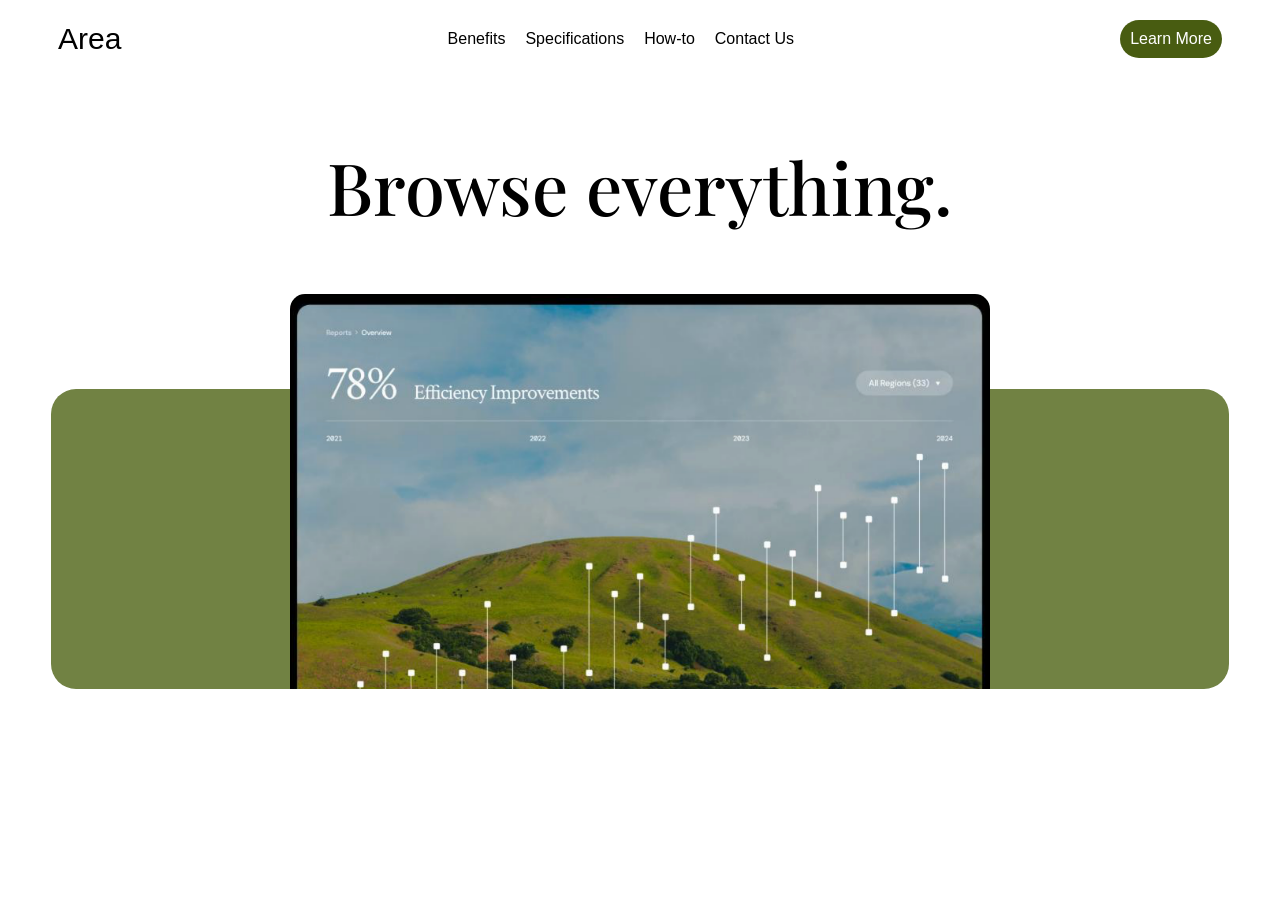
<file: index.html>
<!doctype html>
<html lang="en">
  <head>
    <meta charset="UTF-8" />
    <meta name="viewport" content="width=device-width, initial-scale=1.0" />
    <link rel="preconnect" href="https://fonts.googleapis.com" />
    <link rel="preconnect" href="https://fonts.gstatic.com" crossorigin />
    <link
      href="https://fonts.googleapis.com/css2?family=Playfair+Display:ital,wght@0,400..900;1,400..900&display=swap"
      rel="stylesheet"
    />
    <link rel="stylesheet" href="style.css" />
    <title>Document</title>
  </head>
  <body>
    <nav>
      <div class="area">Area</div>
      <div class="main-navigation">
        <a href="#">Benefits</a>
        <a href="#">Specifications</a>
        <a href="#">How-to</a>
        <a href="#">Contact Us</a>
      </div>
      <div class="learn-more">
        <a href="#">Learn More </a>
      </div>
    </nav>

    <main>
      <section class="hero-section1">
        <h1 class="qiyin-class">Browse everything.</h1>
        <div class="big-container hero-section1">
          <div class="rasm-foni"></div>
          <img src="./rasm.png" alt="Tabiat rasmi" />
        </div>
      </section>
    </main>
  </body>
</html>
</file>
<file: style.css>
body {
  background-color: #ffffff;
  font-family: sans-serif;
}
nav {
  display: flex;
  justify-content: space-between;
  align-items: center;
  margin: 20px 50px;
}
.area {
  font-size: 30px;
}
a {
  text-decoration: none;
  color: black;
}
a:hover {
  cursor: pointer;
}
.main-navigation {
  display: flex;
  gap: 20px;
}
.learn-more {
  background-color: #485c11;
  border-radius: 25px;
  padding: 10px;
}
.learn-more a {
  color: #ffffff;
}
.hero-section1 {
  display: flex;
  flex-direction: column;
  align-items: center;
}
.qiyin-class {
  font-family: "Playfair Display", serif;
  font-size: 4.5rem;
  font-weight: 500;
}
.big-container {
  height: 395px;
  overflow: hidden;
  position: relative;
}
.rasm-foni {
  width: 92vw;
  height: 300px;
  position: relative;
  background-color: #718243;
  top: 95px;
  border-radius: 25px;
}
.hero-section1 img {
  position: absolute;
  width: 700px;
  height: auto;
  border-radius: 15px;
}

.partner-section {
  display: flex;
  justify-content: center;
  height: 235px;
  padding: 20px 0;
}
.logos {
  display: flex;
  gap: 20px;
  justify-content: space-between;
  padding: 15px 50px;
}

.child-div {
  width: 92vw;
}
.partner-section h6 {
  color: #6f6f6f;
  font-family: DM Sans;
  font-weight: 400;
  font-style: Regular;
  font-size: 15px;
}
.logos img {
  width: 114px;
  height: 44px;
}
.section2 {
  display: flex;
  justify-content: center;
  height: 672px;
  gap: 50px;
  padding: 0 20px;
}
.qoshimcha {
  width: 92vw;
}
.benefits {
  font-family: Roboto Mono;
  font-weight: 400;
  font-style: Regular;
  font-size: 12px;
  color: #485c11;
}
.span2 {
  font-family: DM Sans;
  font-weight: 400;
  font-style: Regular;
  font-size: 15px;
  color: #6f6f6f;
}
.qoshimcha h2 {
  font-family: Crimson Text;
  font-weight: 400;
  font-style: Regular;
  font-size: 60px;
  color: #000000;
}
hr{
    height: 1px;
    opacity: 0.5;
}
</file>
